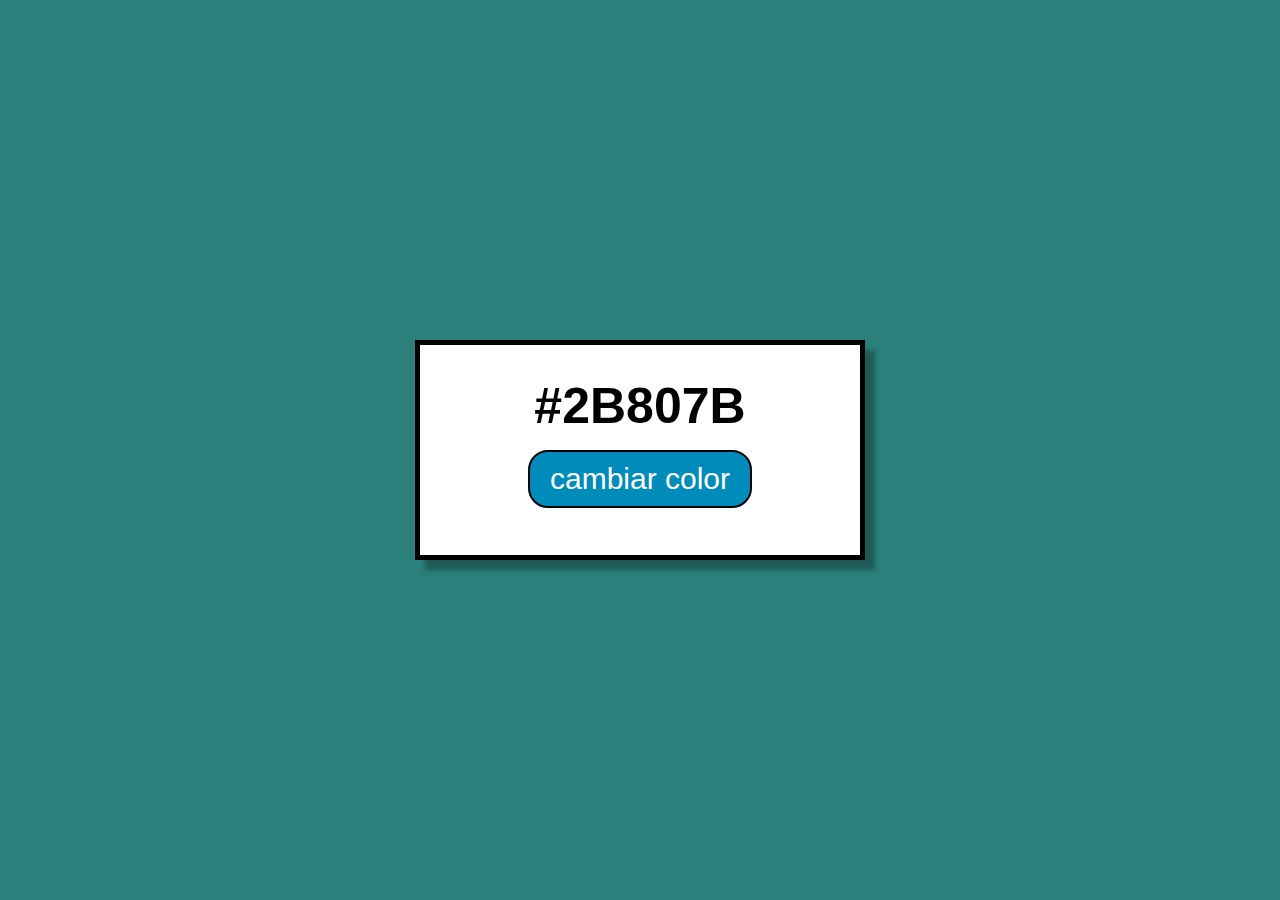
<file: 1_color_random_project/index.html>
<!DOCTYPE html>
<html lang="es">
<head>
    <meta charset="UTF-8">
    <meta name="viewport" content="width=device-width, initial-scale=1.0">
    <link rel="stylesheet" href="style.css">
    <link rel="icon" type="image/png"  href="./img/color.png">
    <title>random Color</title>
</head>
<body class="central-flex">
    <div id="contenedor" class="flex">
        <p id="color">#2B807B</p>
        <button id="boton-color">cambiar color</button>
    </div>
    <script src="app.js"></script>
</body>
</html>
</file>
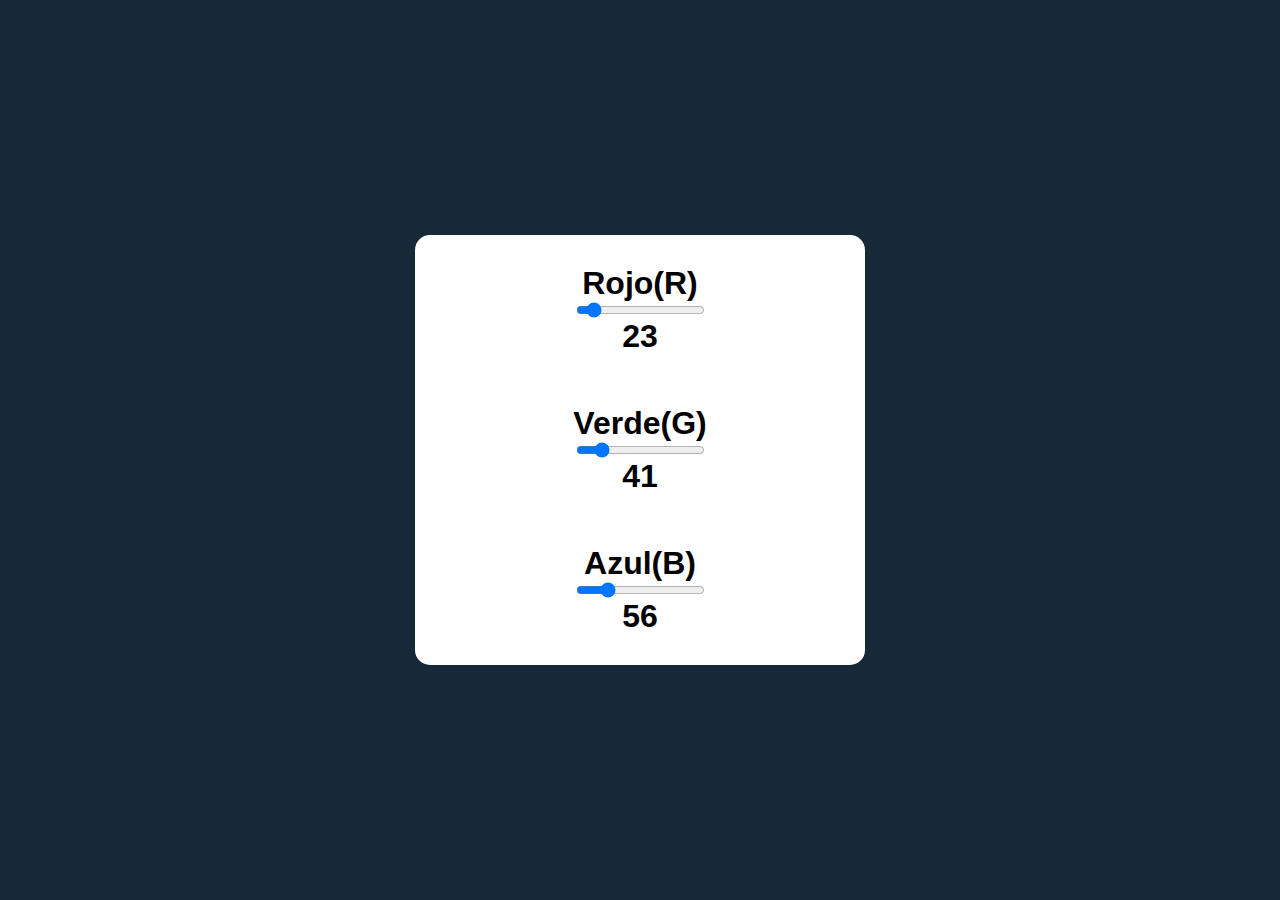
<file: 2_colores_RGB/index.html>
<!DOCTYPE html>
<html lang="en">

<head>
    <meta charset="UTF-8">
    <meta name="viewport" content="width=device-width, initial-scale=1.0">
    <link rel="stylesheet" href="styles.css">
    <title>ColorRGB</title>
</head>

<body>
    <div class="contenedor-principal">
        <div class="contenedor-interno">
            <div class="color">
                <label for="rojo">Rojo(R)</label>
                <input id="rojo" type="range" min="0" max="255" value="23" step="1">
                <p id="textoRojo"></p>
            </div>
            <div class="color">
                <label for="verde">Verde(G)</label>
                <input id="verde" type="range" min="0" max="255" value="41" step="1">
                <p id="textoVerde"></p>
            </div>
            <div class="color">
                <label for="azul">Azul(B)</label>
                <input id="azul" type="range" min="0" max="255" value="56" step="1">
                <p id="textoAzul"></p>
            </div>
        </div>
    </div>
    <script src="app.js"></script>
</body>
</html>
</file>
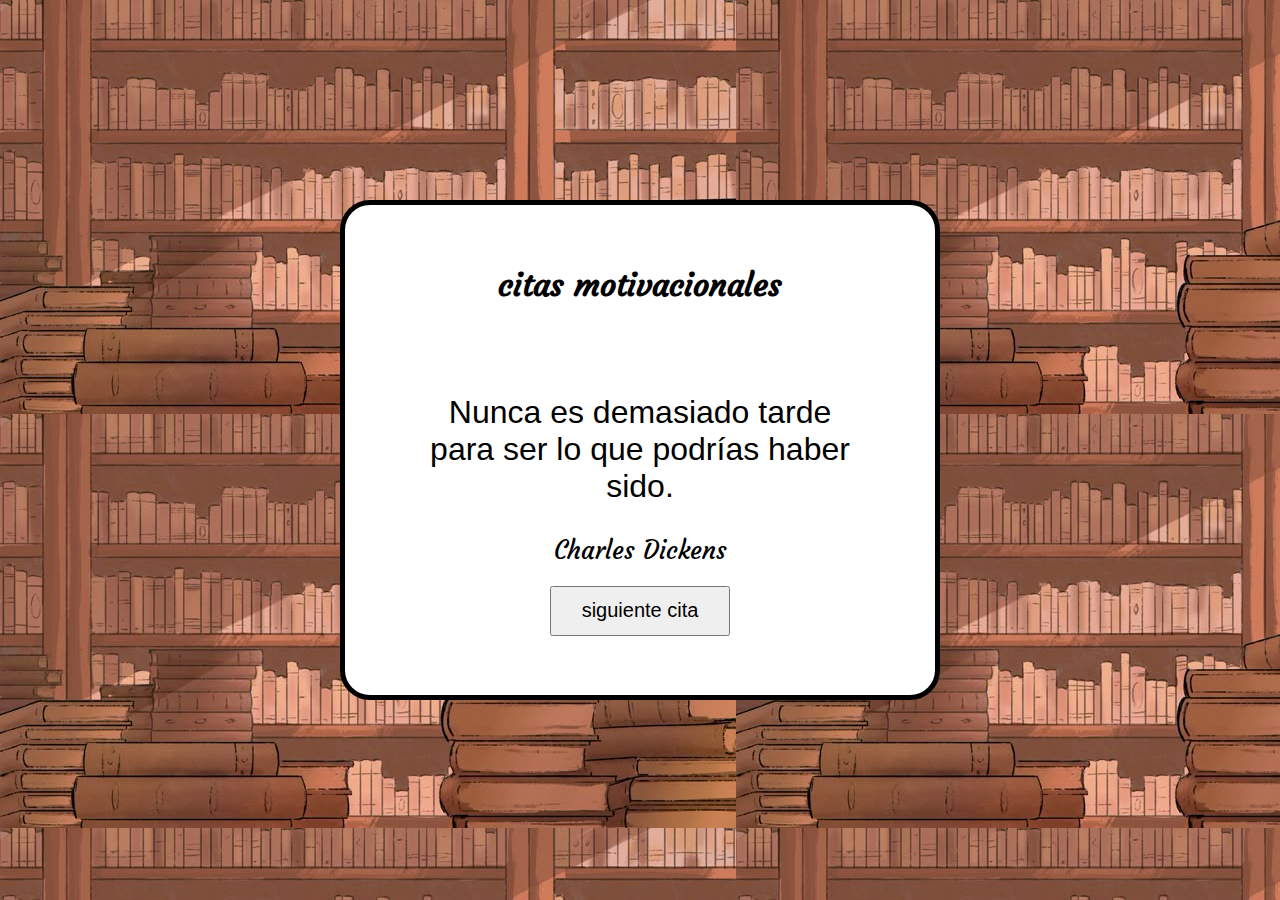
<file: 3_citas_aleatoreas/index.html>
<!DOCTYPE html>
<html lang="es">

<head>
    <meta charset="UTF-8">
    <meta name="viewport" content="width=device-width, initial-scale=1.0">
    <link rel="stylesheet" href="styles.css">
    <link rel="preconnect" href="https://fonts.googleapis.com">
    <link rel="preconnect" href="https://fonts.gstatic.com" crossorigin>
    <link href="https://fonts.googleapis.com/css2?family=Courgette&display=swap" rel="stylesheet">
    <link href="https://cdn.jsdelivr.net/npm/bootstrap@5.3.8/dist/css/bootstrap.min.css" rel="stylesheet"
        integrity="sha384-sRIl4kxILFvY47J16cr9ZwB07vP4J8+LH7qKQnuqkuIAvNWLzeN8tE5YBujZqJLB" crossorigin="anonymous">
</head>
<title>Citas aleatoreas</title>
</head>

<body>
    <div class="contenedor contenido-centrado">
        <h1 id="titulo" class="contenido-centrado">citas motivacionales</h1>
        <div class="contenedor-interno contenido-centrado">
            <p id="cita" class="contenido-centrado"></p>
            <p id="autor" class="contenido-centrado"></p>
            <button type="button" id="boton-cambiar-cita" class="btn btn-primary">siguiente cita</button>
        </div>
    </div>
    <script src="citas.js"></script>
    <script src="app.js"></script>
</body>

</html>
</file>
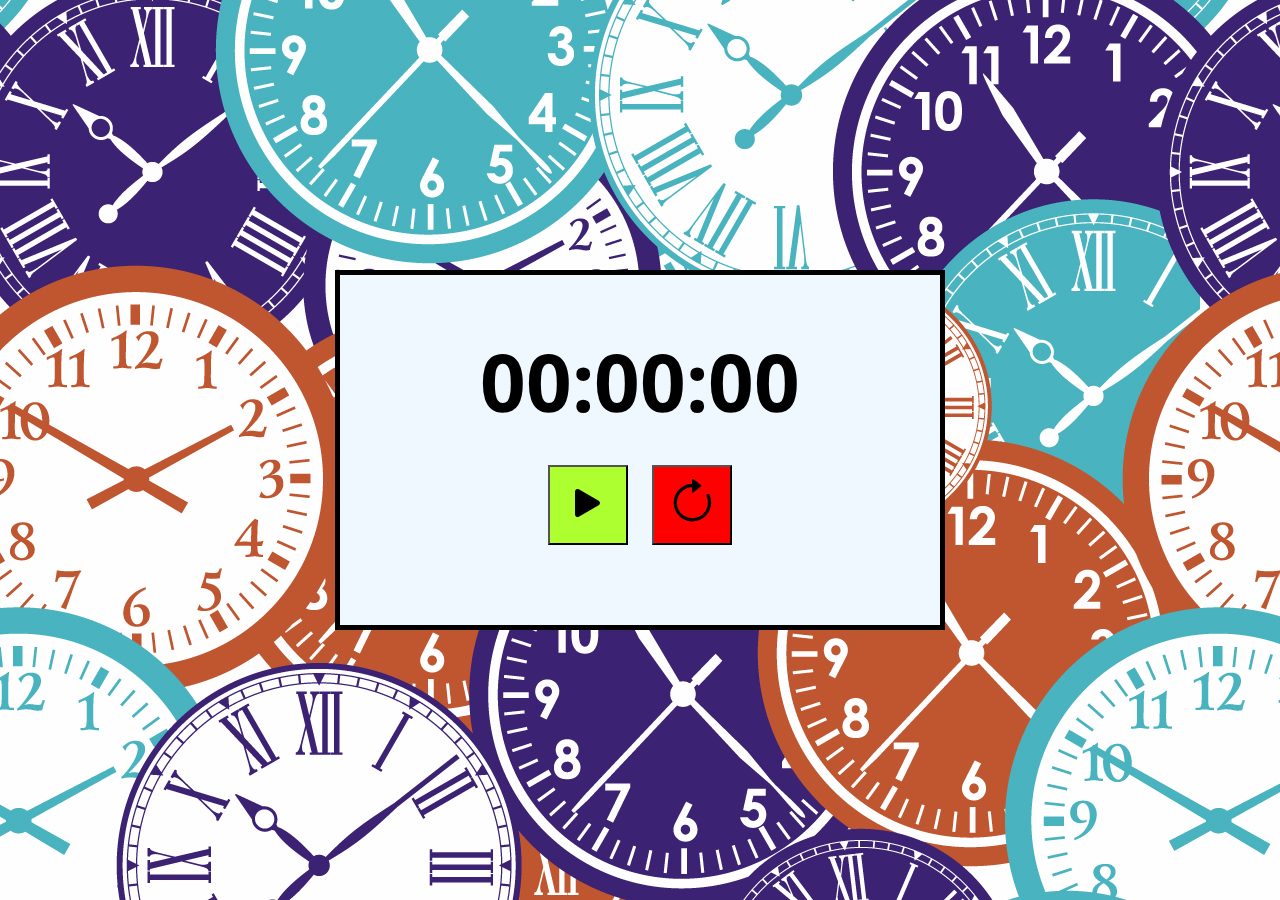
<file: 4_cronómetro/index.html>
<!DOCTYPE html>
<html lang="en">

<head>
    <meta charset="UTF-8">
    <meta name="viewport" content="width=device-width, initial-scale=1.0">
    <link rel="stylesheet" href="styles.css">
    <link rel="stylesheet" href="https://cdn.jsdelivr.net/npm/bootstrap-icons@1.13.1/font/bootstrap-icons.min.css">
    <link rel="preconnect" href="https://fonts.googleapis.com">
    <link rel="preconnect" href="https://fonts.gstatic.com" crossorigin>
    <link href="https://fonts.googleapis.com/css2?family=Noto+Sans:ital,wght@0,100..900;1,100..900&display=swap"
        rel="stylesheet">
    <title>Cronómetro</title>
</head>

<body>
    <main class="contenedor-principal">
        <div class="contenedor-interno">
            <div id="cronometro">00:00:00</div>
            <div class="contenedor-botones">
                <button id="boton-inicio-pausa" class="boton iniciar" type="button"><i class="bi bi-play-fill"></i>
                </button>
                <button id="boton-reiniciar" class="boton reiniciar" type="button"><i class="bi bi-arrow-clockwise"></i></button>
            </div>
        </div>
    </main>
    <script src="app.js"></script>
</body>

</html>
</file>
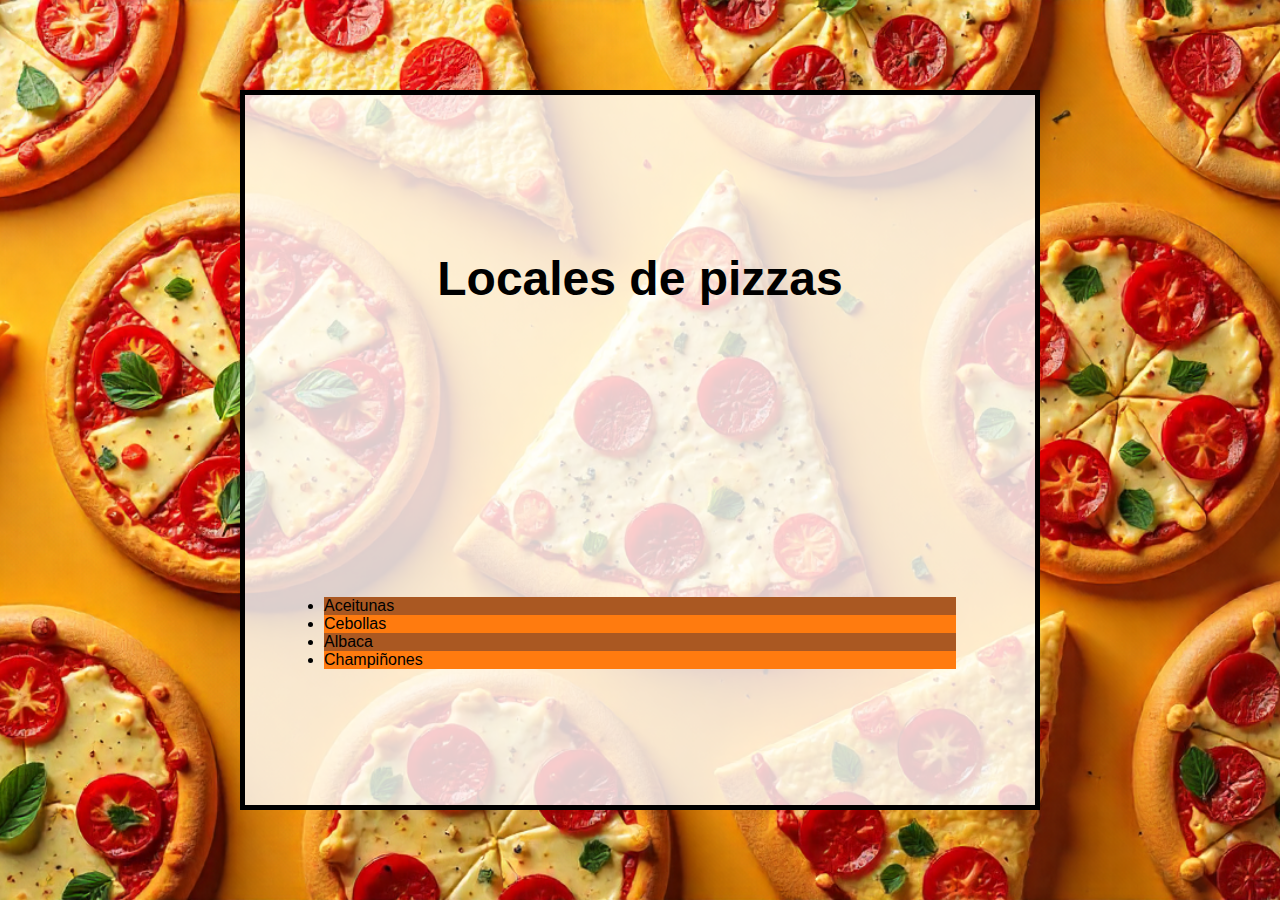
<file: JS_DOM_manipulation/index.html>
<!DOCTYPE html>
<html lang="en">

<head>
  <meta charset="UTF-8">
  <meta name="viewport" content="width=device-width, initial-scale=1.0">
  <link rel="stylesheet" href="styles.css">
  <link rel="icon" type="imge/png" href="./img/pizza.png">
  <title>Mis pizzas</title>

</head>

<body>
  <div id="contenedor">
    <h1 id="titulo">Locales de pizzas</h1>
    <ul id="lista-ingredientes">
      <li class="fondo-marron" id="aceitunas">Aceitunas</li>
      <li class="fondo-naranja" id="cebollas">Cebollas</li>
      <li class="fondo-marron" id="albaca">Albaca</li>
      <li class="fondo-naranja" id="champiñones">Champiñones</li>
    </ul>
  </div>
</body>
</html>
</file>
<file: 1_color_random_project/style.css>
/*Estilos generales*/
* {
    margin: 0;
    padding: 0;
    box-sizing: border-box;
    font-family: Arial, sans-serif;
}

body {
    height: 100vh;
    background-color: #2B807B;
    text-align: center;
}

.central-flex {
    display: flex;
    justify-content: center;
    align-items: center;
}

#contenedor {
    height: 220px;
    width: 450px;
    background-color: white;
    border: 5px solid black;
    box-shadow: 10px 10px 5px rgba(0, 0, 0, 0.3);
    flex-wrap: wrap;
    flex-direction: column;
    display: flex;
    justify-content: center;
    align-items: center;
}

#color {
    font-size: 50px;
    font-weight: bold;
}

#boton-color {
    font-size: 30px;
    color: white;
    border-radius: 20px;
    background-color: #008cba;
    margin: 15px;
    padding: 10px 20px;
    user-select: none;
    border: 2px solid black;
    cursor: pointer;
    transition-duration: 0.4s;
}

#boton-color:hover {
    background-color:blue;
}
</file>
<file: 2_colores_RGB/styles.css>
* {
    margin: 0;
    padding: 0;
}

body {
    height: 100vh;
    display: flex;
    justify-content: center;
    align-items: center;
    text-align: center;
    background-color: rgb(23, 41, 56);
}

.contenedor-principal {
    background-color: white;
    width: 50vh;
    max-width: 600px;
    min-height: 350px;
    display: flex;
    flex-wrap: wrap;
    justify-content: center;
    align-items: center;
    border-radius: 15px;
}

.color {
    padding: 20px;
    margin: 10px;
    font-size: 2em;
    font-weight: bold;
    font-family: 'Gill Sans', 'Gill Sans MT', Calibri, 'Trebuchet MS', sans-serif;
    display: flex;
    flex-direction: column;
    justify-content: space-around;
    align-items: center;
}
</file>
<file: 3_citas_aleatoreas/styles.css>
* {
    margin: 0;
    padding: 0;
    box-sizing: border-box;
    font-family: Arial, Helvetica, sans-serif
}

body {
    display: flex;
    justify-content: center;
    align-items: center;
    text-align: center;
    height: 100vh;
    background-image: url(./img/libros.jpg);
}

.contenido-centrado {
    display: flex;
    flex-wrap: wrap;
    align-items: center;
    justify-content: center;
}

.contenedor {
    width: 80vw;
    max-width: 600px;
    min-height: 500px;
    padding: 20px;
    background-color: white;
    border: 5px solid black;
    border-radius: 30px;
}

.contenedor-interno {
    width: 80%;
}

#titulo {
    width: 100%;
    font-weight: bold;
    text-align: center;
    font-family: "Courgette", cursive;
}

#cita {
    font-size: 32px;
    width: 100%;
    display: flex;
    align-items: center;
    justify-content: center;
    text-align: center;
    margin: 10px;
}

#autor {
    width: 100%;
    font-size: 25px;
    display: flex;
    align-items: center;
    justify-content: center;
    padding: 20px;
    font-family: "Courgette", cursive;
}

#boton-cambiar-cita {
    width: 180px;
    height: 50px;
    font-size: 20px;
}
</file>
<file: 4_cronómetro/styles.css>
* {
    margin: 0;
    padding: 0;
    box-sizing: 0;
    font-family: 'Lucida Sans', 'Lucida Sans Regular', 'Lucida Grande', 'Lucida Sans Unicode', Geneva, Verdana, sans-serif;
}

body {
    display: flex;
    justify-content: center;
    align-items: center;
    text-align: center;
    height: 100vh;
    background-image: url('img/clock.jpg');
}

.contenedor-principal {
    width: 80vw;
    max-width: 600px;
    min-height: 350px;
    display: flex;
    flex-wrap: wrap;
    justify-content: center;
    align-items: center;
    text-align: center;
    background-color: aliceblue;
    border-bottom: 10px;
    border: 5px solid black;
}

.contenedor-botones {
    padding: 20px;
}

#cronometro {
    width: 100%;
    font-size: 80px;
    font-weight: bold;
    user-select: none;
    font-family: "Noto Sans", sans-serif;
}

.boton {
    width: 80px;
    height: 80px;
    margin: 10px;
    font-size: 50px;
    cursor: pointer;
}

.iniciar {
    background-color: greenyellow;
}

.pausar {
    background-color: yellow;
}

.reiniciar {
    background-color: red;
}
</file>
<file: JS_DOM_manipulation/styles.css>
* {
    margin: 0;
    padding: 0;
    box-sizing: border-box;
    font-family: sans-serif;
}

body {
    display: flex;
    justify-content: center;
    align-items: center;
    height: 100vh;
    background: url(./img/bgPizza2.png) no-repeat center center/cover;  
}


#contenedor {
    display: flex;
    flex-wrap:wrap;
    background-color: rgba(255, 255, 255, 0.8);
    justify-content: center;
    align-items: center;
    min-height: 80vh;
    width: 80vw;
    max-width: 800px;
    border: solid 5px #000;
}

h1 {
    font-size: 3rem;
    width: 100%;
    margin: 20px 10px;
    text-align: center;
}

ul {
    width: 80%;
    height: 100%;
}

.topping {
    font-size: 2rem;
    font-weight: bold;
    display: flex;
    flex-wrap: wrap;
    justify-content: center;
    align-items: center;
    width: 100%;
    height: 80px;
    margin: 15px 0;
    border: solid 1px #000;
    color: #fff;
}

.fondo-marron {
    background-color: #aa5822;
}

.fondo-naranja {
    background-color: #FF7b0f;
}
</file>
